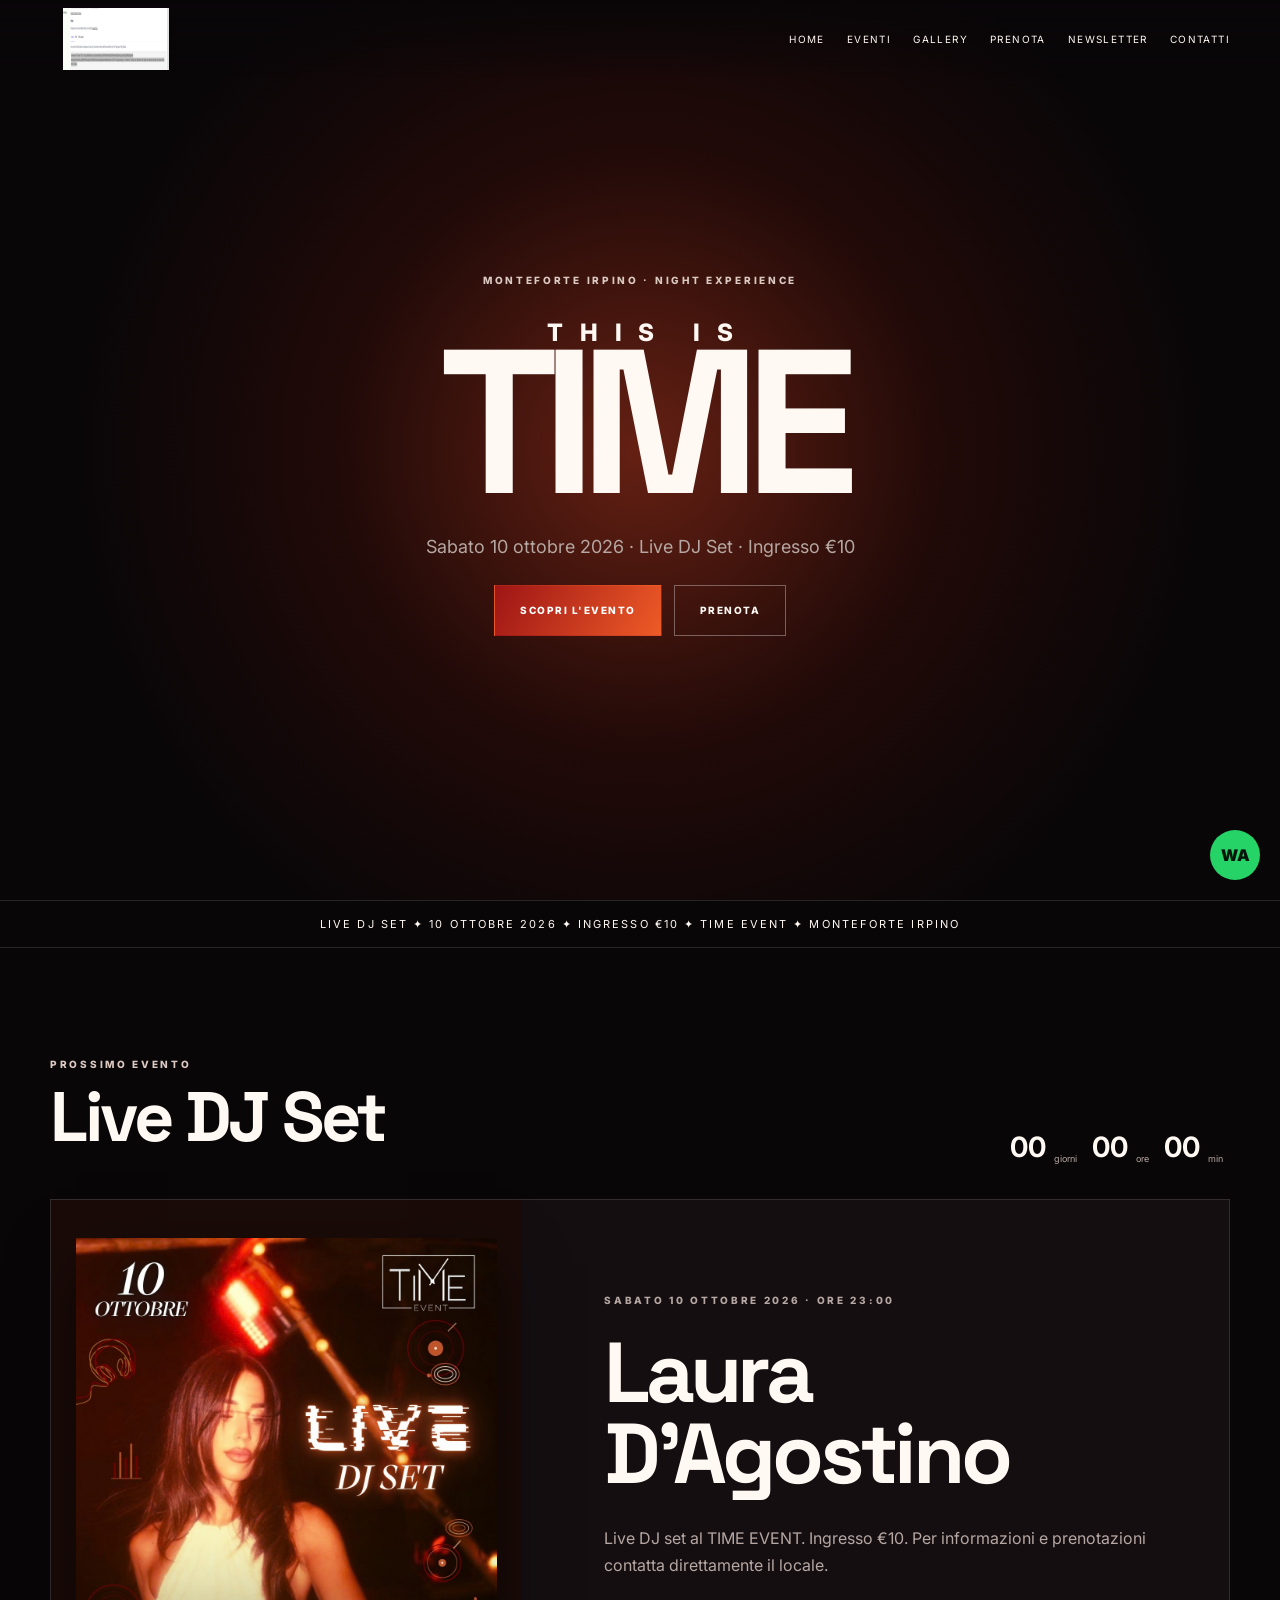
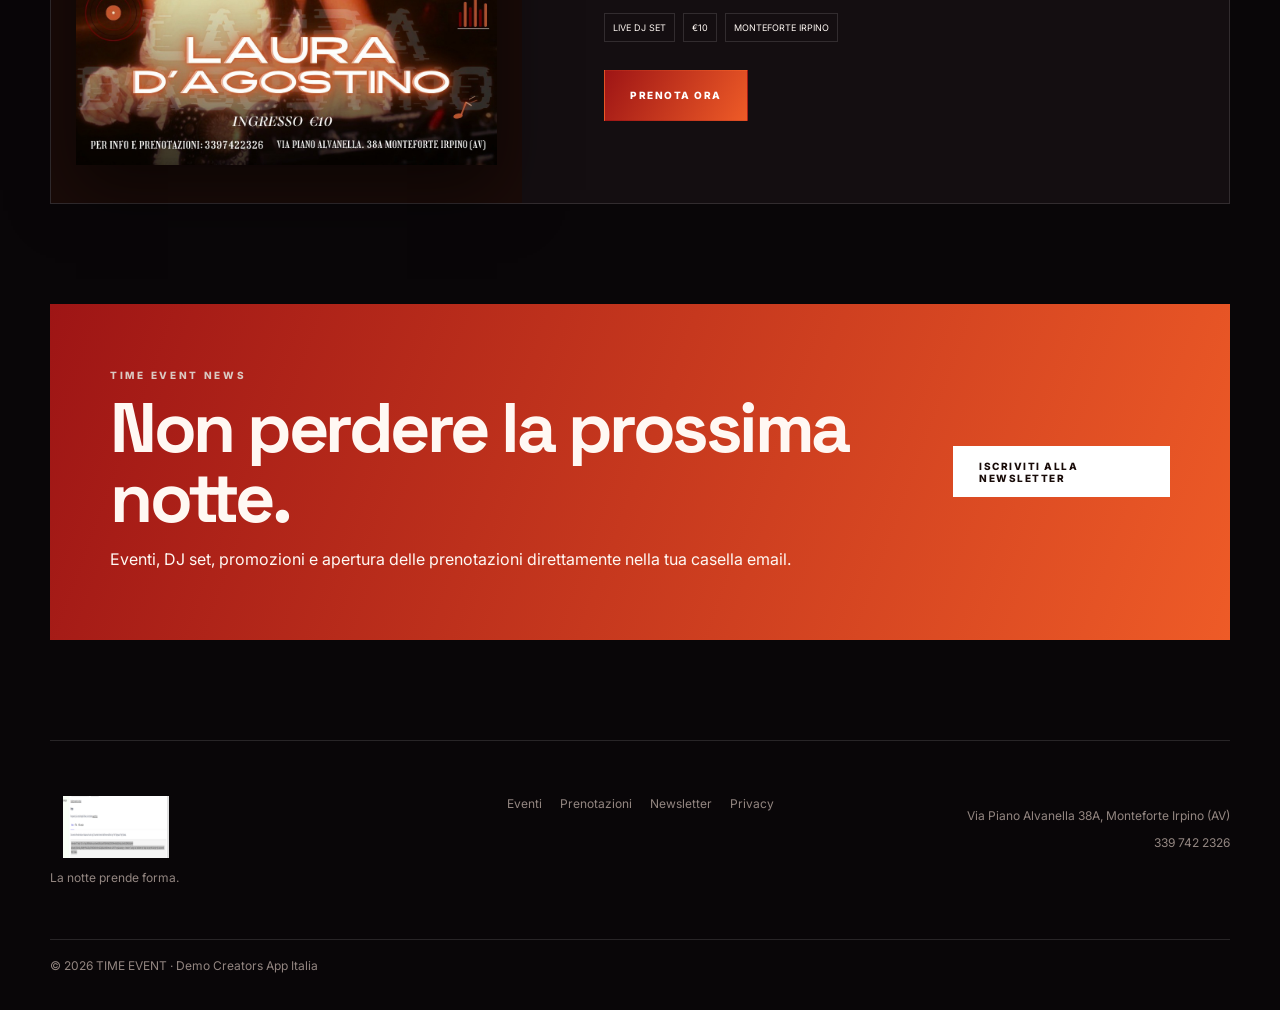
<file: index.html>
<!doctype html><html lang="it"><head><meta charset="utf-8"><meta name="viewport" content="width=device-width,initial-scale=1"><title>TIME EVENT | Live DJ Set 10 ottobre 2026</title><meta name="description" content="TIME EVENT a Monteforte Irpino: eventi, prenotazioni e newsletter."><meta name="theme-color" content="#090608"><link rel="preconnect" href="https://fonts.googleapis.com"><link rel="preconnect" href="https://fonts.gstatic.com" crossorigin><link href="https://fonts.googleapis.com/css2?family=Inter:wght@400;600;700;800;900&family=Space+Grotesk:wght@500;700&display=swap" rel="stylesheet"><link rel="stylesheet" href="assets/css/style.css"></head><body><header class="site-header"><a class="brand" href="index.html" aria-label="TIME EVENT home"><img src="assets/images/logo-time-event-ufficiale.png" alt="TIME EVENT"></a><button class="menu-toggle" aria-label="Apri menu" aria-expanded="false"><span></span><span></span><span></span></button><nav class="main-nav"><a href="index.html">Home</a><a href="eventi.html">Eventi</a><a href="gallery.html">Gallery</a><a href="prenotazioni.html">Prenota</a><a href="newsletter.html">Newsletter</a><a href="contatti.html">Contatti</a></nav></header><main><section class="hero"><div class="hero-content reveal"><p class="eyebrow">MONTEFORTE IRPINO · NIGHT EXPERIENCE</p><h1><span>THIS IS</span> TIME</h1><p>Sabato 10 ottobre 2026 · Live DJ Set · Ingresso €10</p><div class="actions"><a class="btn primary" href="#evento">Scopri l'evento</a><a class="btn ghost" href="prenotazioni.html">Prenota</a></div></div></section><section class="ticker">LIVE DJ SET ✦ 10 OTTOBRE 2026 ✦ INGRESSO €10 ✦ TIME EVENT ✦ MONTEFORTE IRPINO</section><section class="section" id="evento"><div class="heading"><div><p class="eyebrow">PROSSIMO EVENTO</p><h2>Live DJ Set</h2></div><div class="countdown" data-event="2026-10-10T23:00:00+02:00"><b data-days>00</b><span>giorni</span><b data-hours>00</b><span>ore</span><b data-minutes>00</b><span>min</span></div></div><article class="featured reveal"><div class="flyer"><img src="assets/images/evento-time-10-ottobre-2026.jpg" alt="Locandina Live DJ Set 10 ottobre 2026"></div><div class="event-info"><p class="eyebrow">SABATO 10 OTTOBRE 2026 · ORE 23:00</p><h3>Laura D'Agostino</h3><p>Live DJ set al TIME EVENT. Ingresso €10. Per informazioni e prenotazioni contatta direttamente il locale.</p><div class="tags"><span>LIVE DJ SET</span><span>€10</span><span>MONTEFORTE IRPINO</span></div><a class="btn primary" href="prenotazioni.html">Prenota ora</a></div></article></section><section class="newsletter-strip reveal"><div><p class="eyebrow">TIME EVENT NEWS</p><h2>Non perdere la prossima notte.</h2><p>Eventi, DJ set, promozioni e apertura delle prenotazioni direttamente nella tua casella email.</p></div><a class="btn light" href="newsletter.html">Iscriviti alla newsletter</a></section></main><footer><div><a class="brand" href="index.html"><img src="assets/images/logo-time-event-ufficiale.png" alt="TIME EVENT"></a><p>La notte prende forma.</p></div><div class="footer-links"><a href="eventi.html">Eventi</a><a href="prenotazioni.html">Prenotazioni</a><a href="newsletter.html">Newsletter</a><a href="privacy.html">Privacy</a></div><div><p>Via Piano Alvanella 38A, Monteforte Irpino (AV)</p><p><a href="tel:+393397422326">339 742 2326</a></p></div><p class="copyright">© <span data-year></span> TIME EVENT · Demo Creators App Italia</p></footer><a class="wa" href="https://wa.me/393397422326" target="_blank" rel="noopener">WA</a><script src="assets/js/main.js"></script></body></html>
</file>
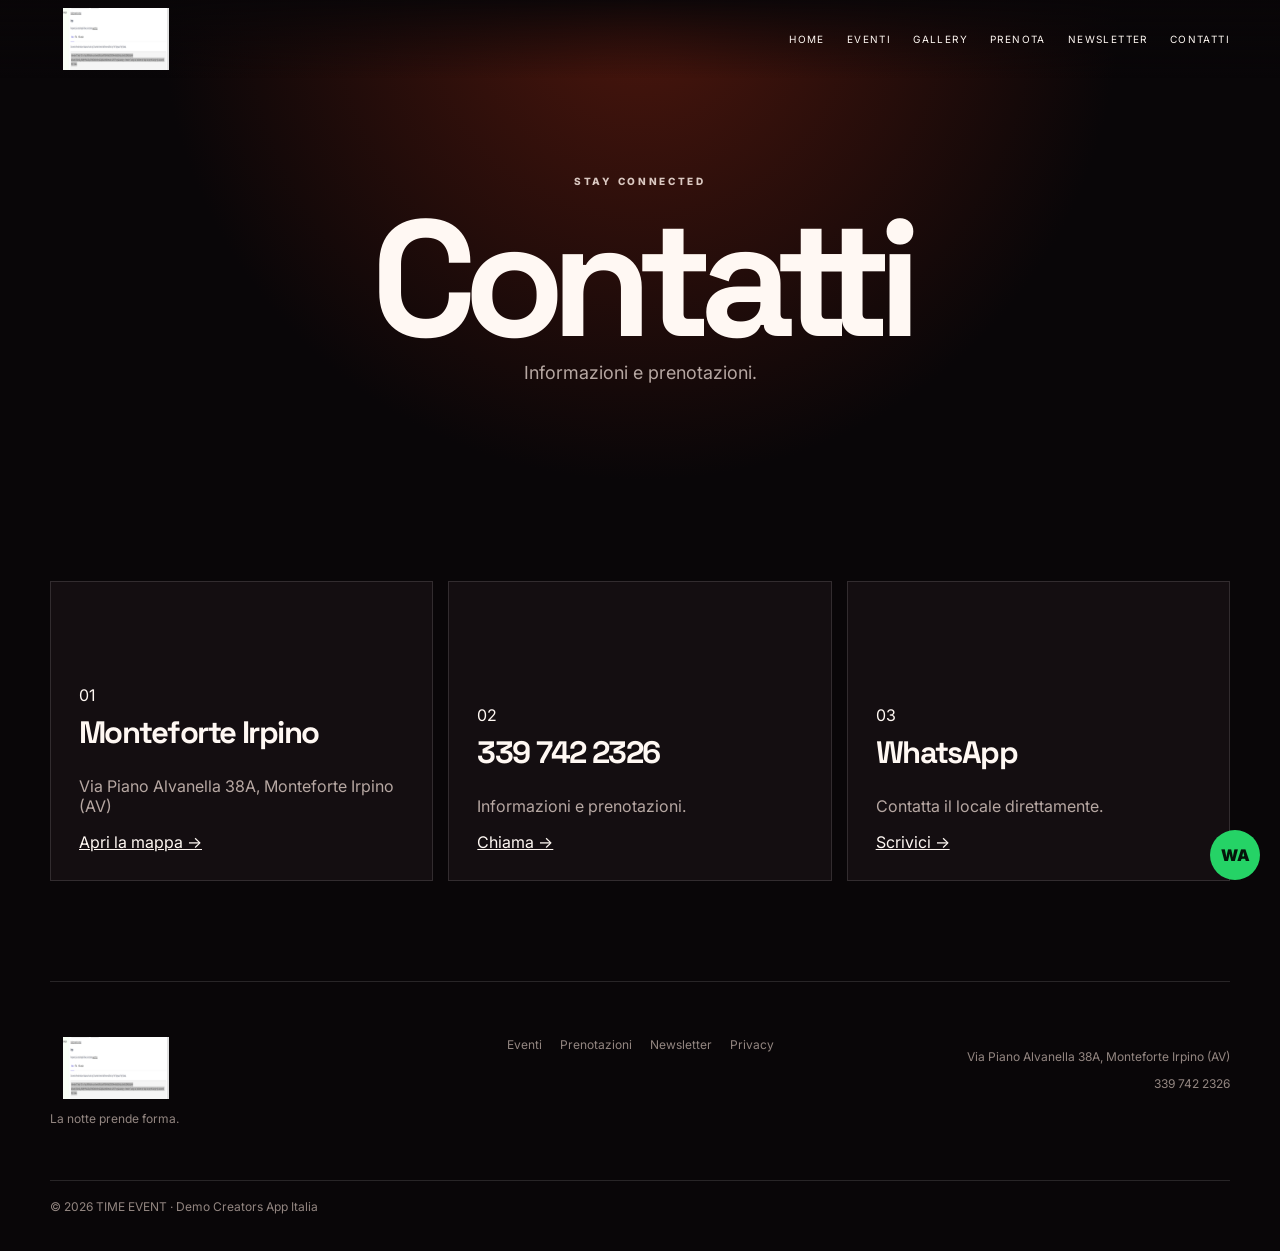
<file: contatti.html>
<!doctype html><html lang="it"><head><meta charset="utf-8"><meta name="viewport" content="width=device-width,initial-scale=1"><title>Contatti | TIME EVENT</title><meta name="description" content="Contatti TIME EVENT."><meta name="theme-color" content="#090608"><link rel="preconnect" href="https://fonts.googleapis.com"><link rel="preconnect" href="https://fonts.gstatic.com" crossorigin><link href="https://fonts.googleapis.com/css2?family=Inter:wght@400;600;700;800;900&family=Space+Grotesk:wght@500;700&display=swap" rel="stylesheet"><link rel="stylesheet" href="assets/css/style.css"></head><body><header class="site-header"><a class="brand" href="index.html" aria-label="TIME EVENT home"><img src="assets/images/logo-time-event-ufficiale.png" alt="TIME EVENT"></a><button class="menu-toggle" aria-label="Apri menu" aria-expanded="false"><span></span><span></span><span></span></button><nav class="main-nav"><a href="index.html">Home</a><a href="eventi.html">Eventi</a><a href="gallery.html">Gallery</a><a href="prenotazioni.html">Prenota</a><a href="newsletter.html">Newsletter</a><a href="contatti.html">Contatti</a></nav></header><main><section class="page-hero"><p class="eyebrow">STAY CONNECTED</p><h1>Contatti</h1><p>Informazioni e prenotazioni.</p></section><section class="section contacts"><article><span>01</span><h2>Monteforte Irpino</h2><p>Via Piano Alvanella 38A, Monteforte Irpino (AV)</p><a href="https://www.google.com/maps/search/?api=1&query=Via+Piano+Alvanella+38A+Monteforte+Irpino+AV" target="_blank">Apri la mappa →</a></article><article><span>02</span><h2>339 742 2326</h2><p>Informazioni e prenotazioni.</p><a href="tel:+393397422326">Chiama →</a></article><article><span>03</span><h2>WhatsApp</h2><p>Contatta il locale direttamente.</p><a href="https://wa.me/393397422326" target="_blank">Scrivici →</a></article></section></main><footer><div><a class="brand" href="index.html"><img src="assets/images/logo-time-event-ufficiale.png" alt="TIME EVENT"></a><p>La notte prende forma.</p></div><div class="footer-links"><a href="eventi.html">Eventi</a><a href="prenotazioni.html">Prenotazioni</a><a href="newsletter.html">Newsletter</a><a href="privacy.html">Privacy</a></div><div><p>Via Piano Alvanella 38A, Monteforte Irpino (AV)</p><p><a href="tel:+393397422326">339 742 2326</a></p></div><p class="copyright">© <span data-year></span> TIME EVENT · Demo Creators App Italia</p></footer><a class="wa" href="https://wa.me/393397422326" target="_blank" rel="noopener">WA</a><script src="assets/js/main.js"></script></body></html>
</file>
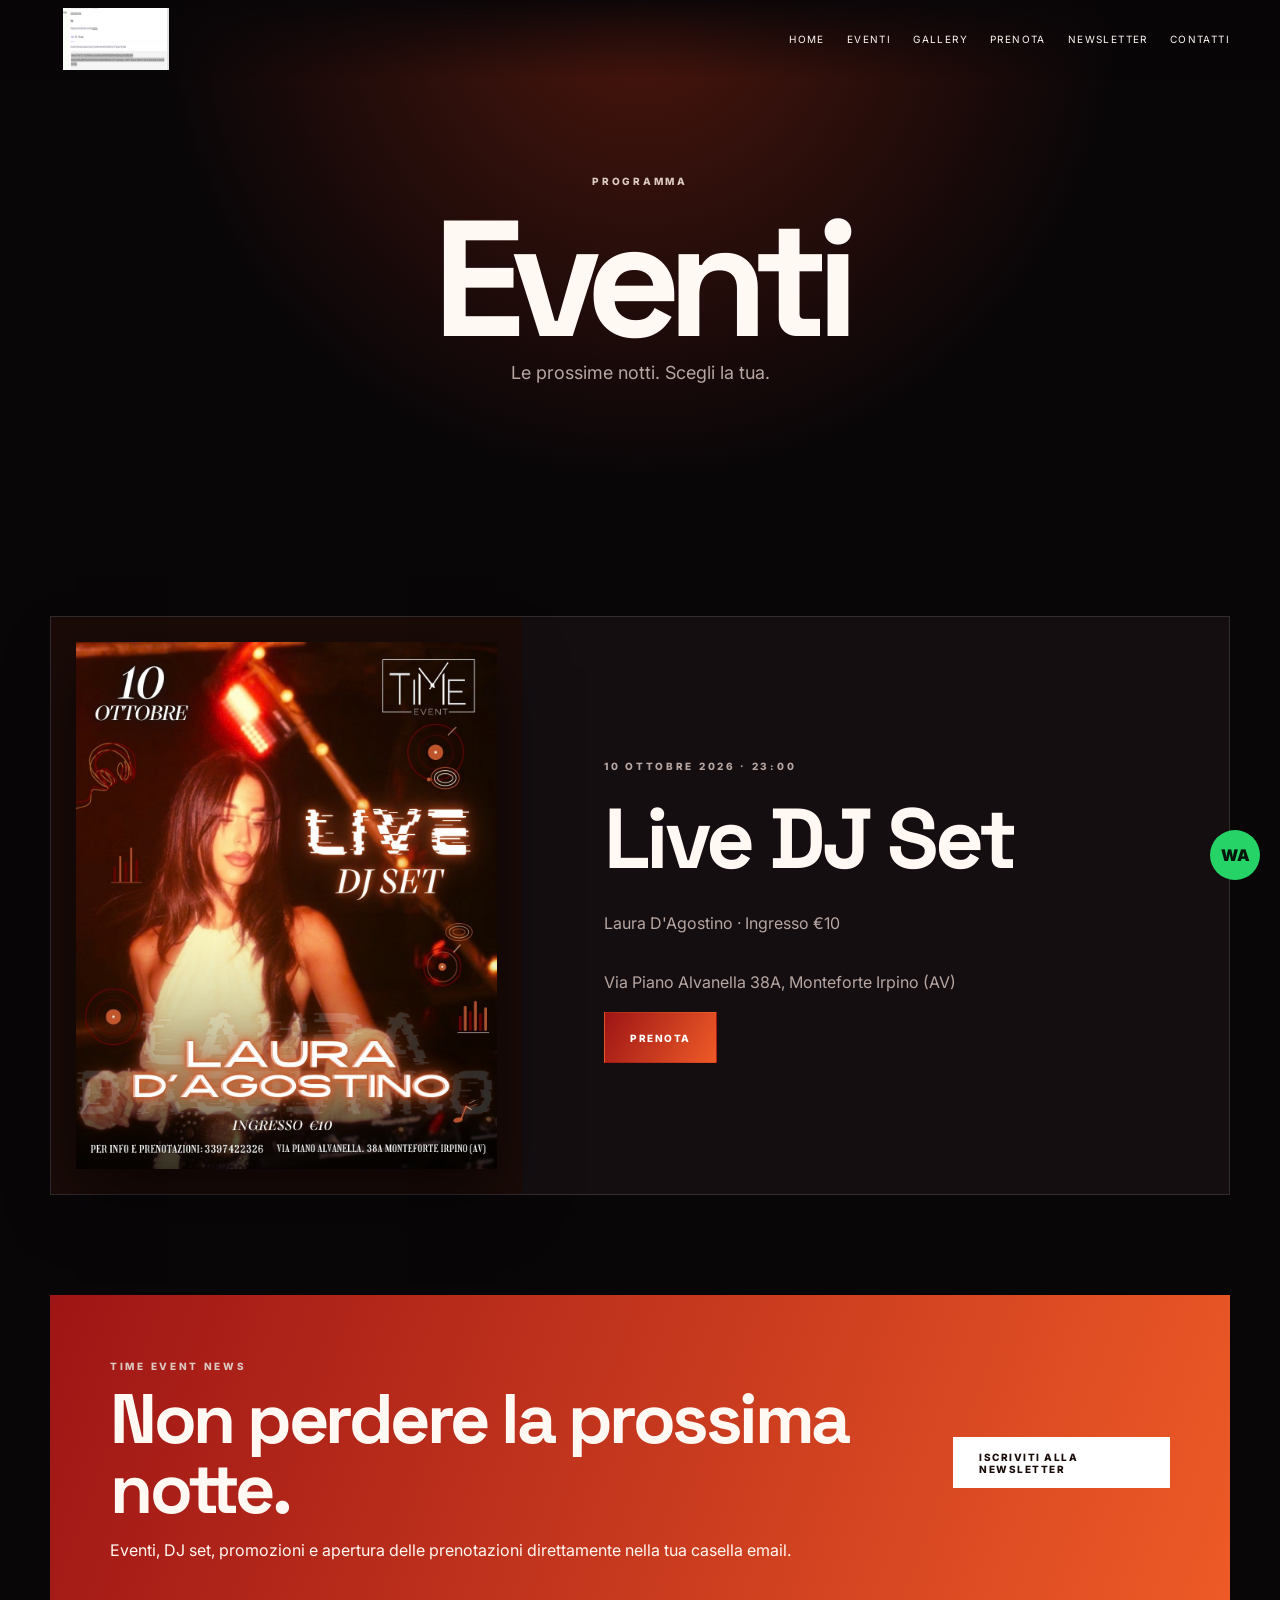
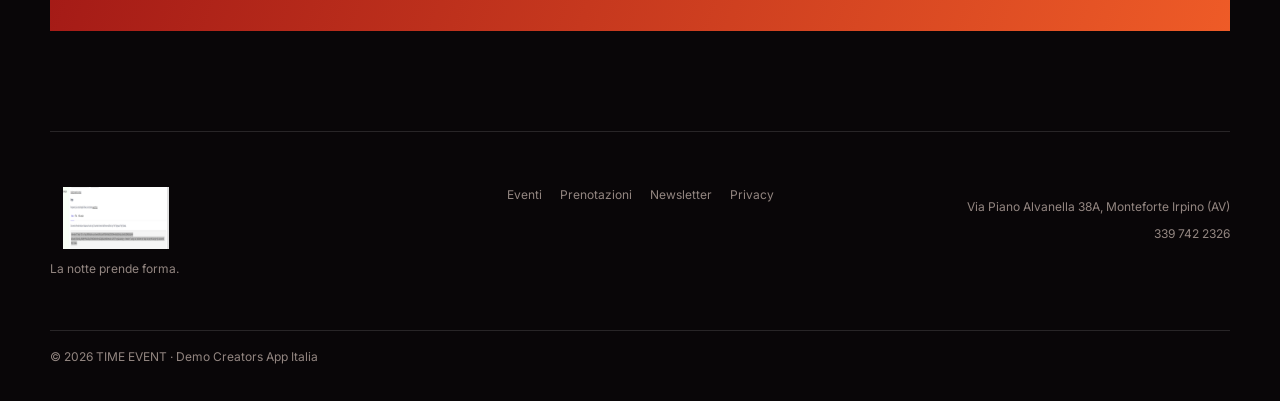
<file: eventi.html>
<!doctype html><html lang="it"><head><meta charset="utf-8"><meta name="viewport" content="width=device-width,initial-scale=1"><title>Eventi | TIME EVENT</title><meta name="description" content="Eventi in programma al TIME EVENT."><meta name="theme-color" content="#090608"><link rel="preconnect" href="https://fonts.googleapis.com"><link rel="preconnect" href="https://fonts.gstatic.com" crossorigin><link href="https://fonts.googleapis.com/css2?family=Inter:wght@400;600;700;800;900&family=Space+Grotesk:wght@500;700&display=swap" rel="stylesheet"><link rel="stylesheet" href="assets/css/style.css"></head><body><header class="site-header"><a class="brand" href="index.html" aria-label="TIME EVENT home"><img src="assets/images/logo-time-event-ufficiale.png" alt="TIME EVENT"></a><button class="menu-toggle" aria-label="Apri menu" aria-expanded="false"><span></span><span></span><span></span></button><nav class="main-nav"><a href="index.html">Home</a><a href="eventi.html">Eventi</a><a href="gallery.html">Gallery</a><a href="prenotazioni.html">Prenota</a><a href="newsletter.html">Newsletter</a><a href="contatti.html">Contatti</a></nav></header><main><section class="page-hero"><p class="eyebrow">PROGRAMMA</p><h1>Eventi</h1><p>Le prossime notti. Scegli la tua.</p></section><section class="section"><article class="featured reveal"><div class="flyer"><img src="assets/images/evento-time-10-ottobre-2026.jpg" alt="Live DJ Set 10 ottobre 2026"></div><div class="event-info"><p class="eyebrow">10 OTTOBRE 2026 · 23:00</p><h3>Live DJ Set</h3><p>Laura D'Agostino · Ingresso €10</p><p>Via Piano Alvanella 38A, Monteforte Irpino (AV)</p><a class="btn primary" href="prenotazioni.html">Prenota</a></div></article></section><section class="newsletter-strip reveal"><div><p class="eyebrow">TIME EVENT NEWS</p><h2>Non perdere la prossima notte.</h2><p>Eventi, DJ set, promozioni e apertura delle prenotazioni direttamente nella tua casella email.</p></div><a class="btn light" href="newsletter.html">Iscriviti alla newsletter</a></section></main><footer><div><a class="brand" href="index.html"><img src="assets/images/logo-time-event-ufficiale.png" alt="TIME EVENT"></a><p>La notte prende forma.</p></div><div class="footer-links"><a href="eventi.html">Eventi</a><a href="prenotazioni.html">Prenotazioni</a><a href="newsletter.html">Newsletter</a><a href="privacy.html">Privacy</a></div><div><p>Via Piano Alvanella 38A, Monteforte Irpino (AV)</p><p><a href="tel:+393397422326">339 742 2326</a></p></div><p class="copyright">© <span data-year></span> TIME EVENT · Demo Creators App Italia</p></footer><a class="wa" href="https://wa.me/393397422326" target="_blank" rel="noopener">WA</a><script src="assets/js/main.js"></script></body></html>
</file>
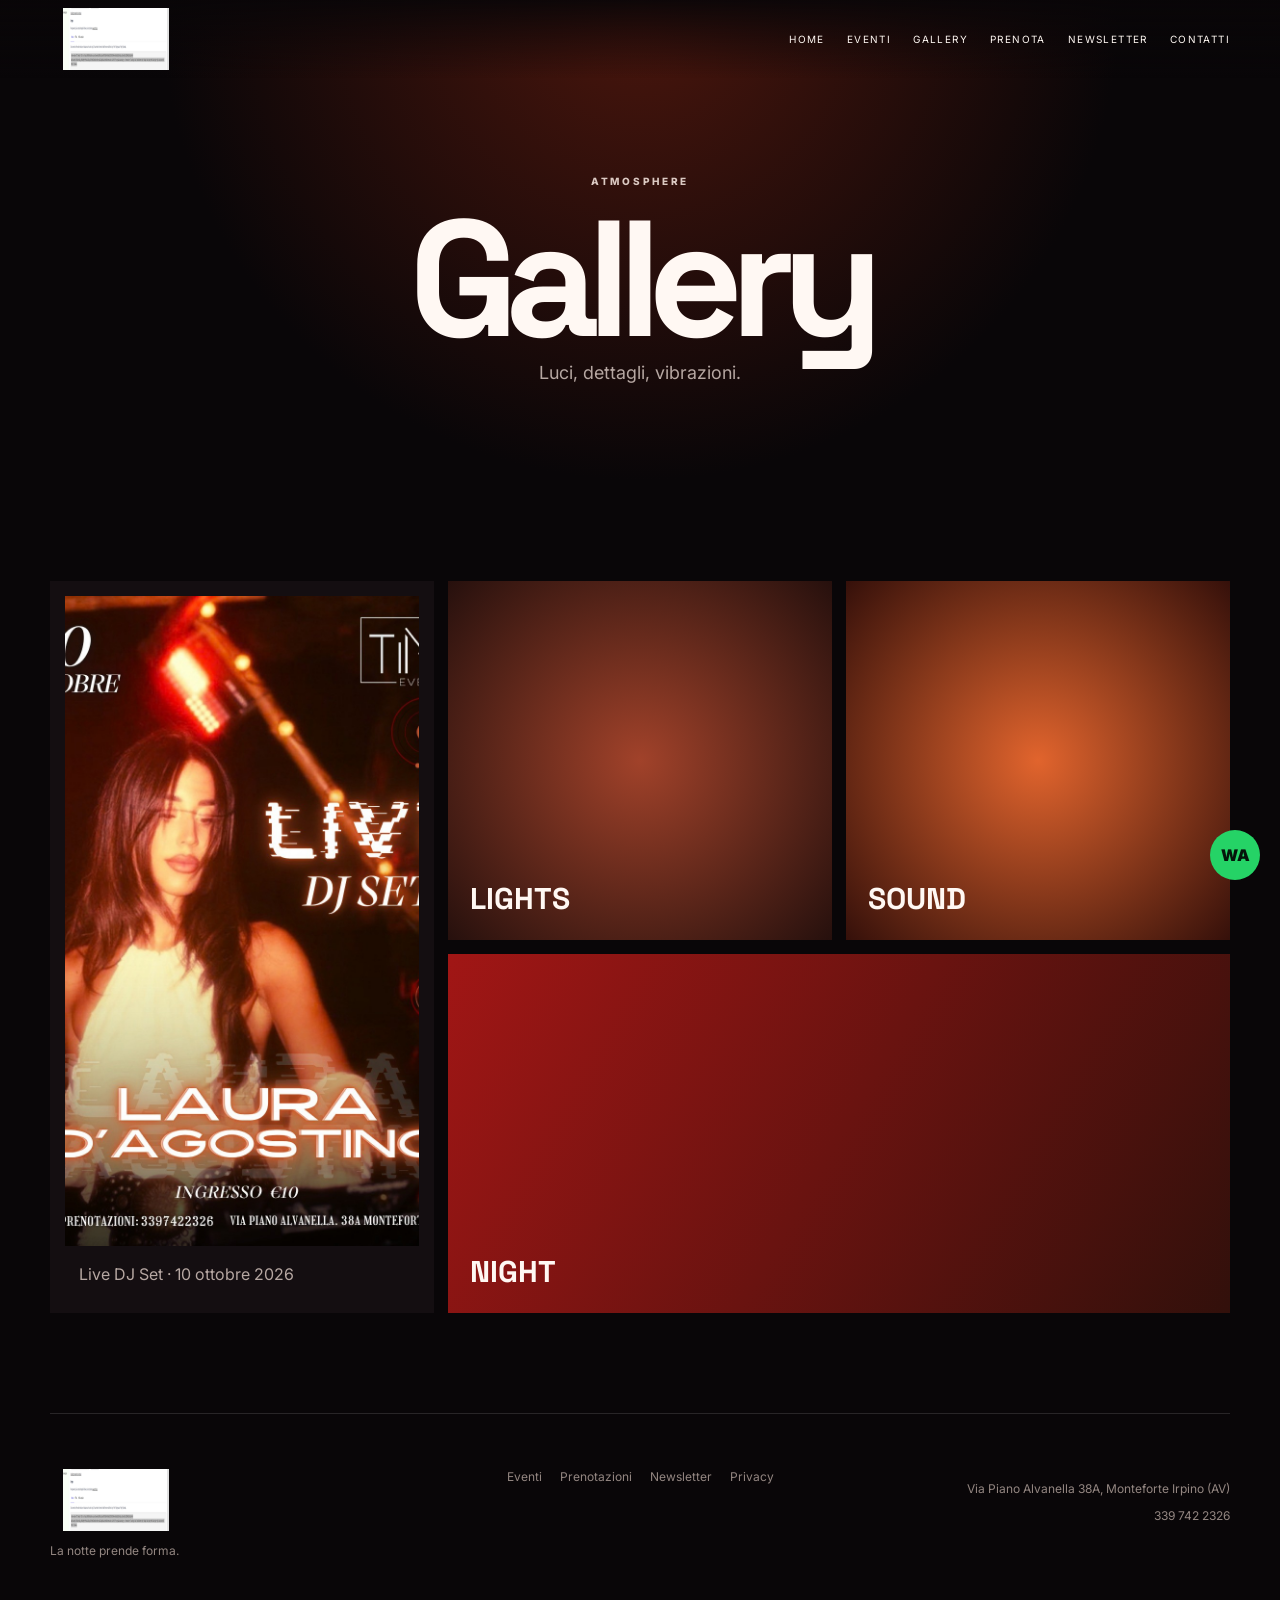
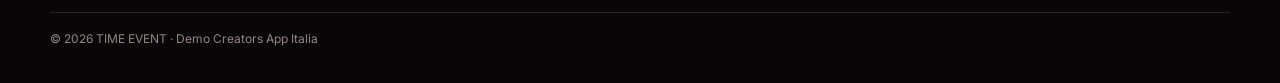
<file: gallery.html>
<!doctype html><html lang="it"><head><meta charset="utf-8"><meta name="viewport" content="width=device-width,initial-scale=1"><title>Gallery | TIME EVENT</title><meta name="description" content="Gallery TIME EVENT."><meta name="theme-color" content="#090608"><link rel="preconnect" href="https://fonts.googleapis.com"><link rel="preconnect" href="https://fonts.gstatic.com" crossorigin><link href="https://fonts.googleapis.com/css2?family=Inter:wght@400;600;700;800;900&family=Space+Grotesk:wght@500;700&display=swap" rel="stylesheet"><link rel="stylesheet" href="assets/css/style.css"></head><body><header class="site-header"><a class="brand" href="index.html" aria-label="TIME EVENT home"><img src="assets/images/logo-time-event-ufficiale.png" alt="TIME EVENT"></a><button class="menu-toggle" aria-label="Apri menu" aria-expanded="false"><span></span><span></span><span></span></button><nav class="main-nav"><a href="index.html">Home</a><a href="eventi.html">Eventi</a><a href="gallery.html">Gallery</a><a href="prenotazioni.html">Prenota</a><a href="newsletter.html">Newsletter</a><a href="contatti.html">Contatti</a></nav></header><main><section class="page-hero"><p class="eyebrow">ATMOSPHERE</p><h1>Gallery</h1><p>Luci, dettagli, vibrazioni.</p></section><section class="section gallery"><figure><img src="assets/images/evento-time-10-ottobre-2026.jpg" alt="Locandina TIME EVENT"><figcaption>Live DJ Set · 10 ottobre 2026</figcaption></figure><div class="tile t1">LIGHTS</div><div class="tile t2">SOUND</div><div class="tile t3">NIGHT</div></section></main><footer><div><a class="brand" href="index.html"><img src="assets/images/logo-time-event-ufficiale.png" alt="TIME EVENT"></a><p>La notte prende forma.</p></div><div class="footer-links"><a href="eventi.html">Eventi</a><a href="prenotazioni.html">Prenotazioni</a><a href="newsletter.html">Newsletter</a><a href="privacy.html">Privacy</a></div><div><p>Via Piano Alvanella 38A, Monteforte Irpino (AV)</p><p><a href="tel:+393397422326">339 742 2326</a></p></div><p class="copyright">© <span data-year></span> TIME EVENT · Demo Creators App Italia</p></footer><a class="wa" href="https://wa.me/393397422326" target="_blank" rel="noopener">WA</a><script src="assets/js/main.js"></script></body></html>
</file>
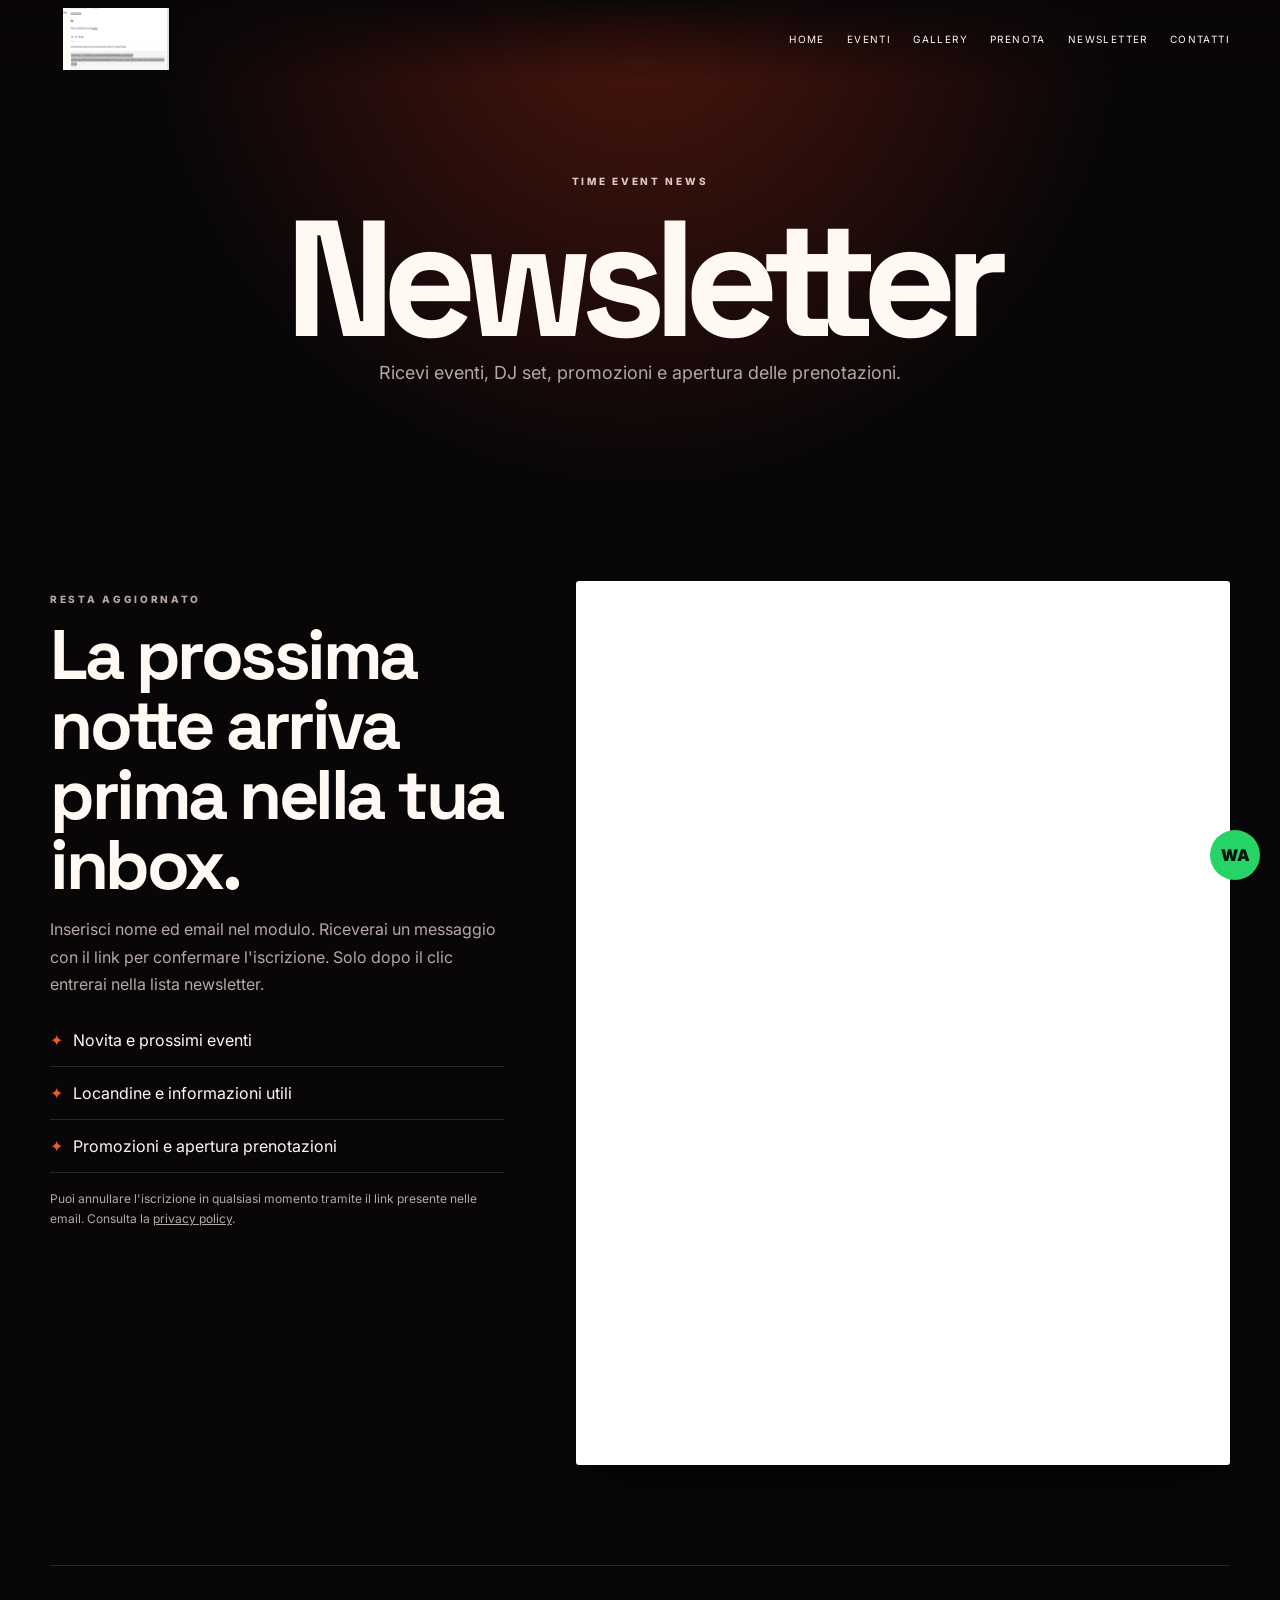
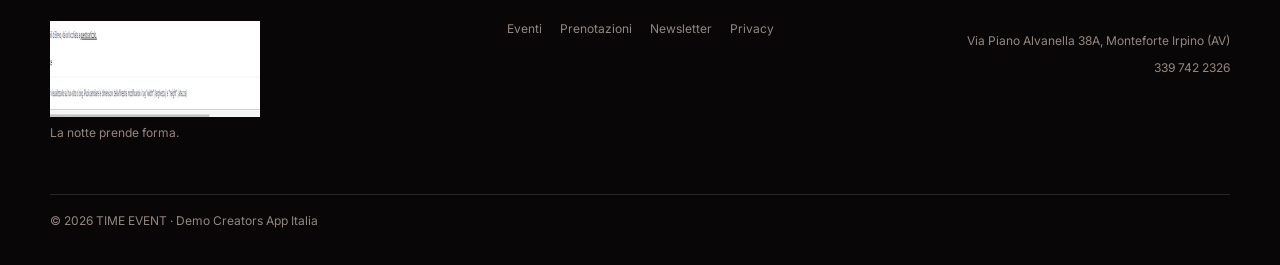
<file: newsletter.html>
<!doctype html><html lang="it"><head><meta charset="utf-8"><meta name="viewport" content="width=device-width,initial-scale=1"><title>Newsletter | TIME EVENT</title><meta name="description" content="Iscriviti alla newsletter TIME EVENT."><meta name="theme-color" content="#090608"><link rel="preconnect" href="https://fonts.googleapis.com"><link rel="preconnect" href="https://fonts.gstatic.com" crossorigin><link href="https://fonts.googleapis.com/css2?family=Inter:wght@400;600;700;800;900&family=Space+Grotesk:wght@500;700&display=swap" rel="stylesheet"><link rel="stylesheet" href="assets/css/style.css"><link rel="stylesheet" href="assets/css/v1.3.1-fixes.css"></head><body>
<header class="site-header"><a class="brand" href="index.html" aria-label="TIME EVENT home"><img src="assets/images/logo-time-event-ufficiale.png" alt="TIME EVENT"></a><button class="menu-toggle" aria-label="Apri menu" aria-expanded="false"><span></span><span></span><span></span></button><nav class="main-nav"><a href="index.html">Home</a><a href="eventi.html">Eventi</a><a href="gallery.html">Gallery</a><a href="prenotazioni.html">Prenota</a><a href="newsletter.html">Newsletter</a><a href="contatti.html">Contatti</a></nav></header>
<main><section class="page-hero"><p class="eyebrow">TIME EVENT NEWS</p><h1>Newsletter</h1><p>Ricevi eventi, DJ set, promozioni e apertura delle prenotazioni.</p></section><section class="section newsletter-layout newsletter-layout-fixed"><div class="newsletter-copy"><p class="eyebrow">RESTA AGGIORNATO</p><h2>La prossima notte arriva prima nella tua inbox.</h2><p>Inserisci nome ed email nel modulo. Riceverai un messaggio con il link per confermare l'iscrizione. Solo dopo il clic entrerai nella lista newsletter.</p><ul><li>Novita e prossimi eventi</li><li>Locandine e informazioni utili</li><li>Promozioni e apertura prenotazioni</li></ul><p class="small">Puoi annullare l'iscrizione in qualsiasi momento tramite il link presente nelle email. Consulta la <a href="privacy.html">privacy policy</a>.</p></div><div class="brevo-shell brevo-shell-fixed"><iframe class="brevo-frame brevo-frame-fixed" title="Iscrizione newsletter TIME EVENT" width="540" height="860" src="https://faf95959.sibforms.com/v2/serve/[base64]" frameborder="0" scrolling="no" allowfullscreen loading="lazy"></iframe></div></section></main>
<footer><div class="footer-logo-block"><a class="brand footer-logo-link" href="index.html" aria-label="TIME EVENT home"><img class="footer-logo-image" src="assets/images/logo-time-event-ufficiale.png" alt="TIME EVENT"></a><p>La notte prende forma.</p></div><div class="footer-links"><a href="eventi.html">Eventi</a><a href="prenotazioni.html">Prenotazioni</a><a href="newsletter.html">Newsletter</a><a href="privacy.html">Privacy</a></div><div><p>Via Piano Alvanella 38A, Monteforte Irpino (AV)</p><p><a href="tel:+393397422326">339 742 2326</a></p></div><p class="copyright">© <span data-year></span> TIME EVENT · Demo Creators App Italia</p></footer><a class="wa" href="https://wa.me/393397422326" target="_blank" rel="noopener">WA</a><script src="assets/js/main.js"></script></body></html>
</file>
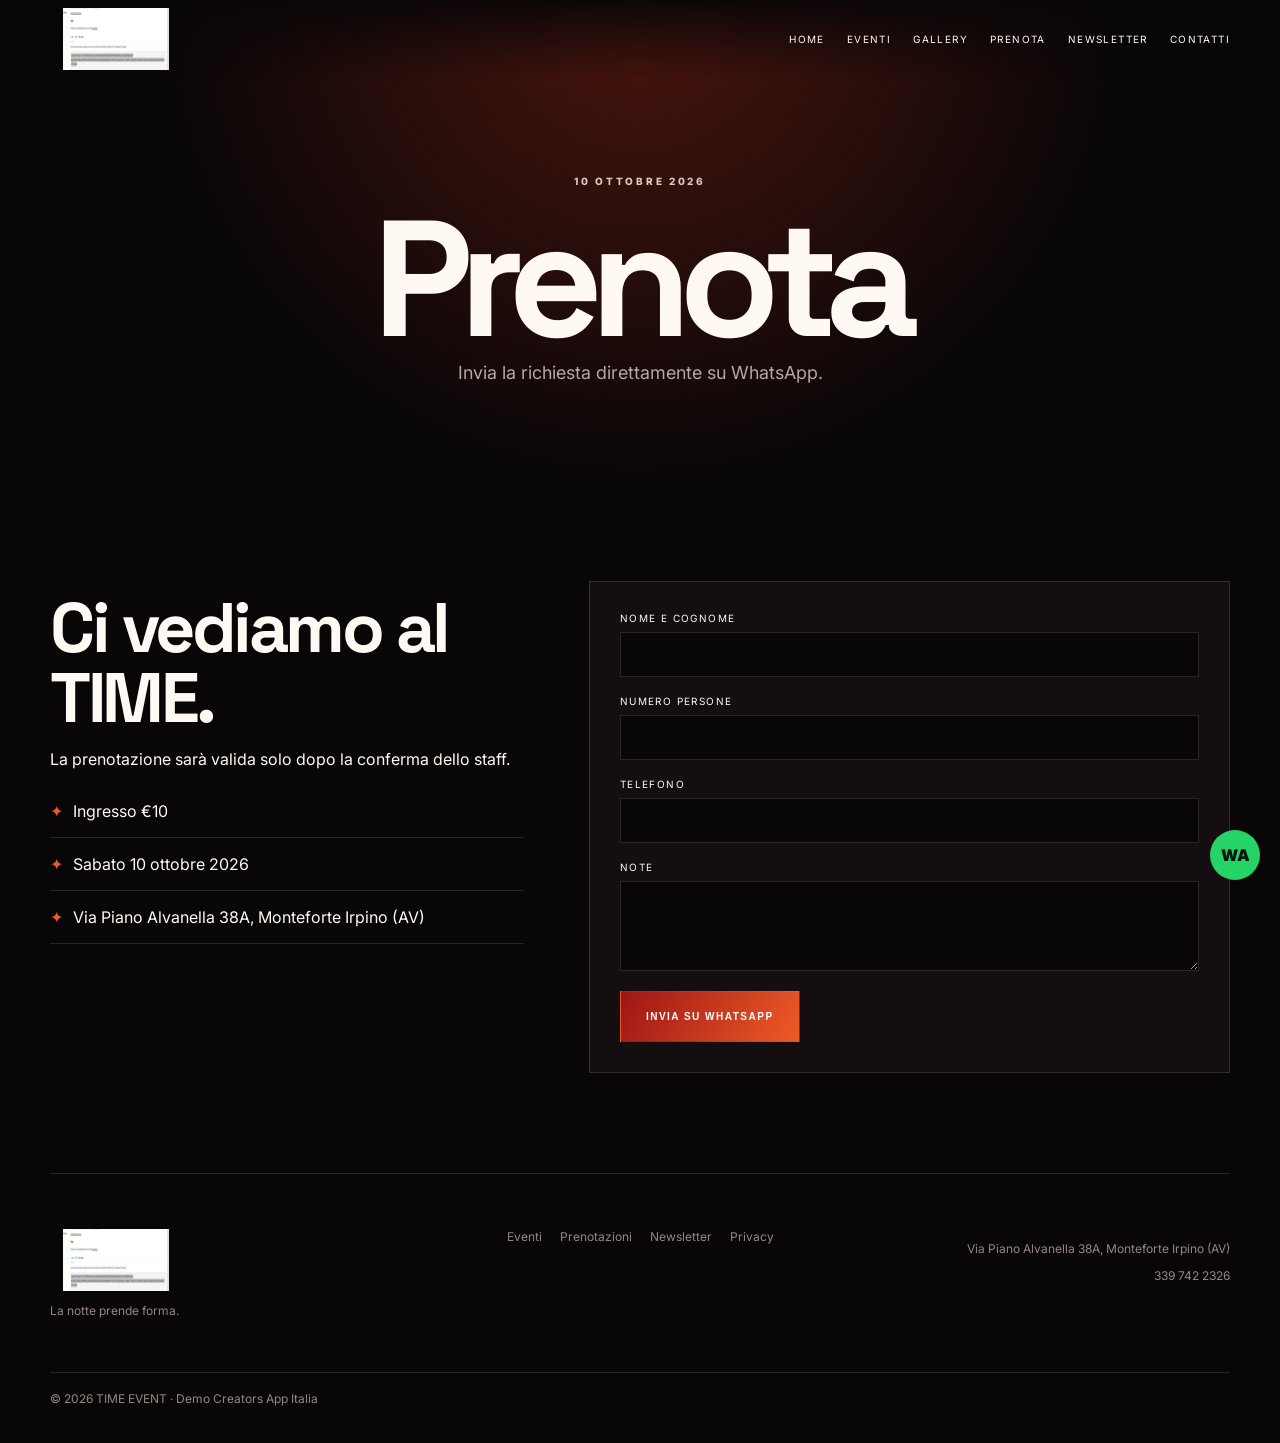
<file: prenotazioni.html>
<!doctype html><html lang="it"><head><meta charset="utf-8"><meta name="viewport" content="width=device-width,initial-scale=1"><title>Prenotazioni | TIME EVENT</title><meta name="description" content="Prenota per il TIME EVENT."><meta name="theme-color" content="#090608"><link rel="preconnect" href="https://fonts.googleapis.com"><link rel="preconnect" href="https://fonts.gstatic.com" crossorigin><link href="https://fonts.googleapis.com/css2?family=Inter:wght@400;600;700;800;900&family=Space+Grotesk:wght@500;700&display=swap" rel="stylesheet"><link rel="stylesheet" href="assets/css/style.css"></head><body><header class="site-header"><a class="brand" href="index.html" aria-label="TIME EVENT home"><img src="assets/images/logo-time-event-ufficiale.png" alt="TIME EVENT"></a><button class="menu-toggle" aria-label="Apri menu" aria-expanded="false"><span></span><span></span><span></span></button><nav class="main-nav"><a href="index.html">Home</a><a href="eventi.html">Eventi</a><a href="gallery.html">Gallery</a><a href="prenotazioni.html">Prenota</a><a href="newsletter.html">Newsletter</a><a href="contatti.html">Contatti</a></nav></header><main><section class="page-hero"><p class="eyebrow">10 OTTOBRE 2026</p><h1>Prenota</h1><p>Invia la richiesta direttamente su WhatsApp.</p></section><section class="section booking"><div><h2>Ci vediamo al TIME.</h2><p>La prenotazione sarà valida solo dopo la conferma dello staff.</p><ul><li>Ingresso €10</li><li>Sabato 10 ottobre 2026</li><li>Via Piano Alvanella 38A, Monteforte Irpino (AV)</li></ul></div><form id="bookingForm"><label>Nome e cognome<input name="name" required></label><label>Numero persone<input name="people" type="number" min="1" max="30" required></label><label>Telefono<input name="phone" type="tel" required></label><label>Note<textarea name="notes" rows="4"></textarea></label><button class="btn primary" type="submit">Invia su WhatsApp</button></form></section></main><footer><div><a class="brand" href="index.html"><img src="assets/images/logo-time-event-ufficiale.png" alt="TIME EVENT"></a><p>La notte prende forma.</p></div><div class="footer-links"><a href="eventi.html">Eventi</a><a href="prenotazioni.html">Prenotazioni</a><a href="newsletter.html">Newsletter</a><a href="privacy.html">Privacy</a></div><div><p>Via Piano Alvanella 38A, Monteforte Irpino (AV)</p><p><a href="tel:+393397422326">339 742 2326</a></p></div><p class="copyright">© <span data-year></span> TIME EVENT · Demo Creators App Italia</p></footer><a class="wa" href="https://wa.me/393397422326" target="_blank" rel="noopener">WA</a><script src="assets/js/main.js"></script></body></html>
</file>
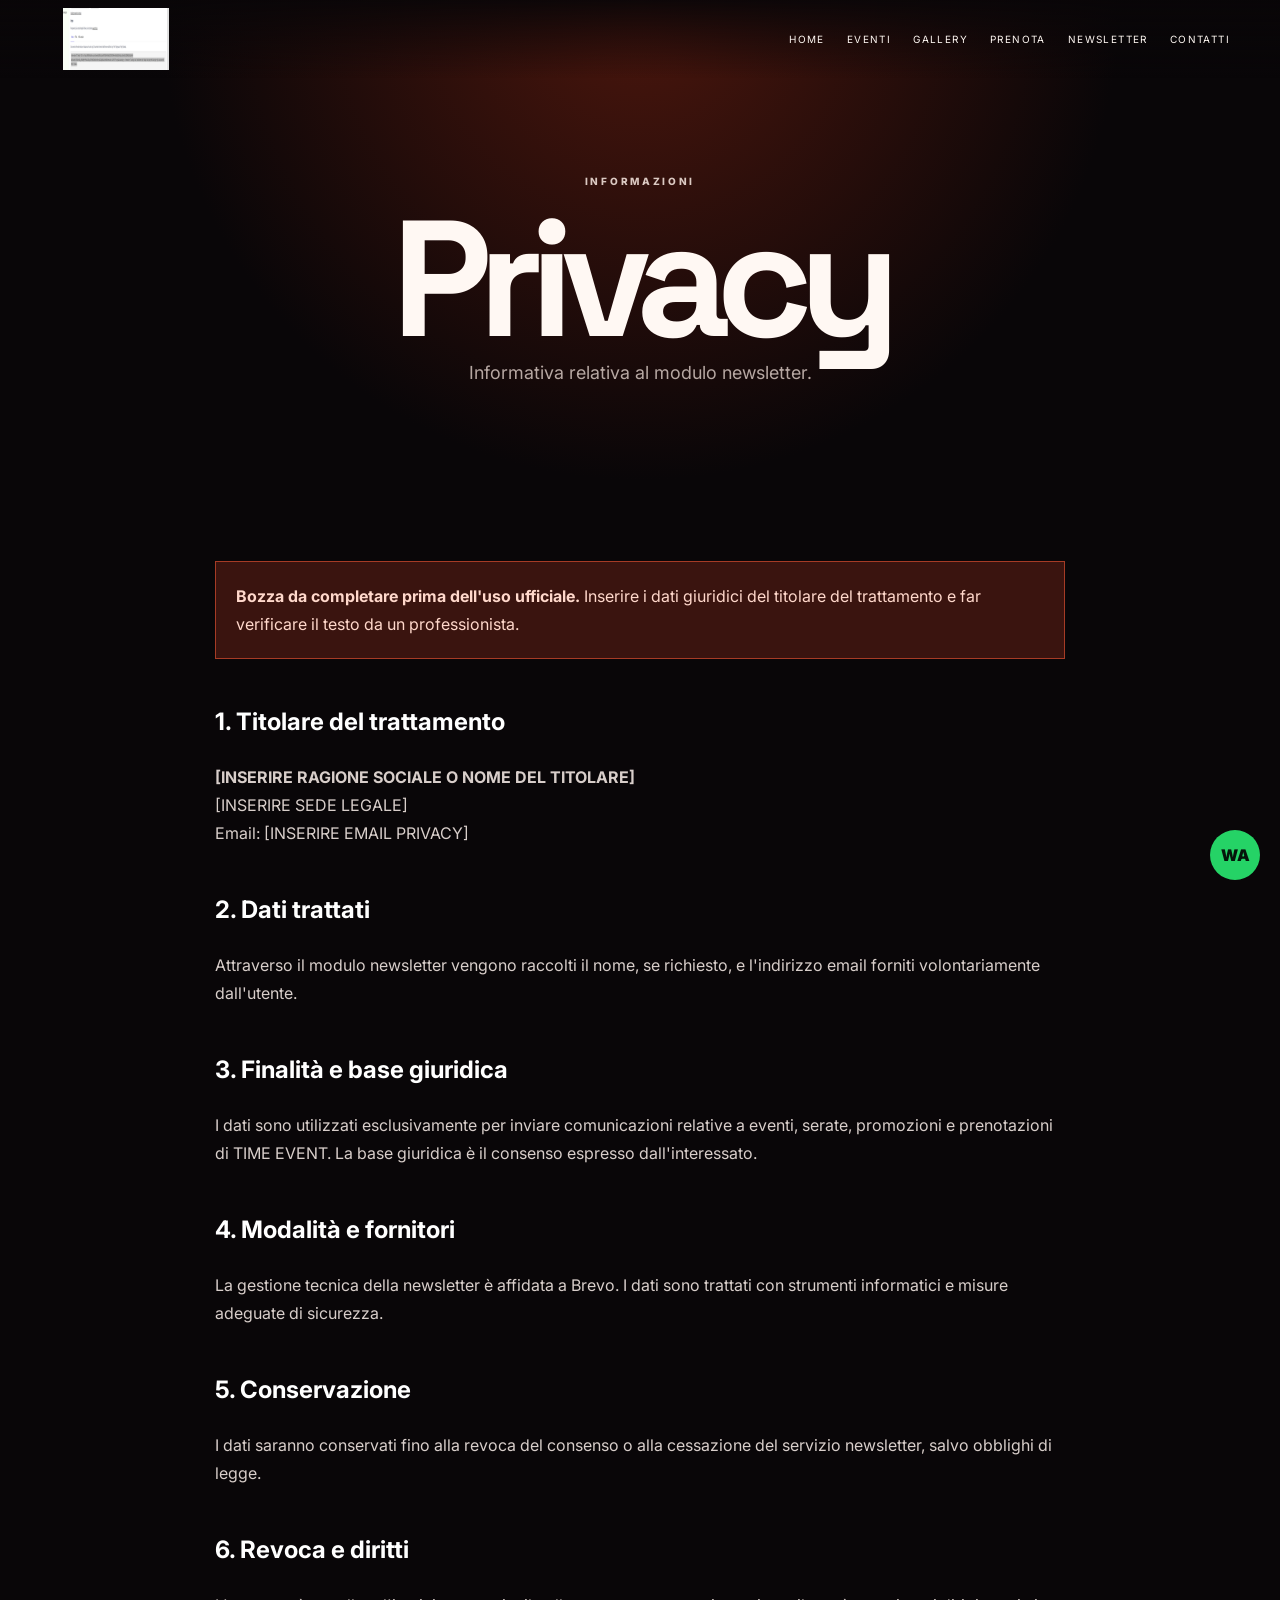
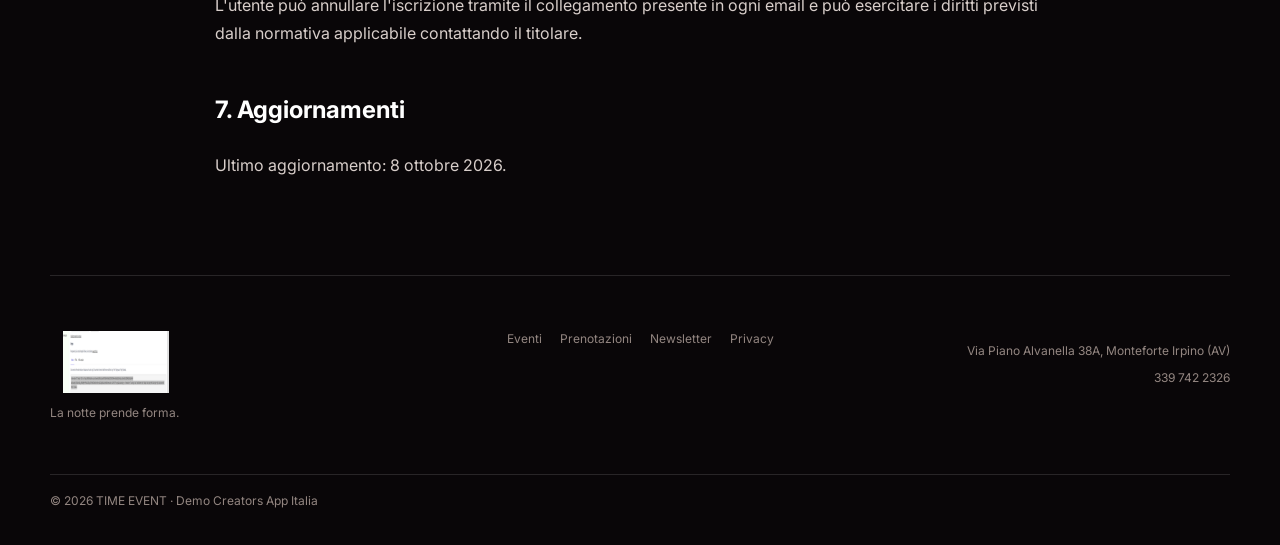
<file: privacy.html>
<!doctype html><html lang="it"><head><meta charset="utf-8"><meta name="viewport" content="width=device-width,initial-scale=1"><title>Privacy | TIME EVENT</title><meta name="description" content="Informativa privacy newsletter TIME EVENT."><meta name="theme-color" content="#090608"><link rel="preconnect" href="https://fonts.googleapis.com"><link rel="preconnect" href="https://fonts.gstatic.com" crossorigin><link href="https://fonts.googleapis.com/css2?family=Inter:wght@400;600;700;800;900&family=Space+Grotesk:wght@500;700&display=swap" rel="stylesheet"><link rel="stylesheet" href="assets/css/style.css"></head><body><header class="site-header"><a class="brand" href="index.html" aria-label="TIME EVENT home"><img src="assets/images/logo-time-event-ufficiale.png" alt="TIME EVENT"></a><button class="menu-toggle" aria-label="Apri menu" aria-expanded="false"><span></span><span></span><span></span></button><nav class="main-nav"><a href="index.html">Home</a><a href="eventi.html">Eventi</a><a href="gallery.html">Gallery</a><a href="prenotazioni.html">Prenota</a><a href="newsletter.html">Newsletter</a><a href="contatti.html">Contatti</a></nav></header><main><section class="page-hero"><p class="eyebrow">INFORMAZIONI</p><h1>Privacy</h1><p>Informativa relativa al modulo newsletter.</p></section><article class="legal"><div class="legal-alert"><b>Bozza da completare prima dell'uso ufficiale.</b> Inserire i dati giuridici del titolare del trattamento e far verificare il testo da un professionista.</div><h2>1. Titolare del trattamento</h2><p><strong>[INSERIRE RAGIONE SOCIALE O NOME DEL TITOLARE]</strong><br>[INSERIRE SEDE LEGALE]<br>Email: [INSERIRE EMAIL PRIVACY]</p><h2>2. Dati trattati</h2><p>Attraverso il modulo newsletter vengono raccolti il nome, se richiesto, e l'indirizzo email forniti volontariamente dall'utente.</p><h2>3. Finalità e base giuridica</h2><p>I dati sono utilizzati esclusivamente per inviare comunicazioni relative a eventi, serate, promozioni e prenotazioni di TIME EVENT. La base giuridica è il consenso espresso dall'interessato.</p><h2>4. Modalità e fornitori</h2><p>La gestione tecnica della newsletter è affidata a Brevo. I dati sono trattati con strumenti informatici e misure adeguate di sicurezza.</p><h2>5. Conservazione</h2><p>I dati saranno conservati fino alla revoca del consenso o alla cessazione del servizio newsletter, salvo obblighi di legge.</p><h2>6. Revoca e diritti</h2><p>L'utente può annullare l'iscrizione tramite il collegamento presente in ogni email e può esercitare i diritti previsti dalla normativa applicabile contattando il titolare.</p><h2>7. Aggiornamenti</h2><p>Ultimo aggiornamento: 8 ottobre 2026.</p></article></main><footer><div><a class="brand" href="index.html"><img src="assets/images/logo-time-event-ufficiale.png" alt="TIME EVENT"></a><p>La notte prende forma.</p></div><div class="footer-links"><a href="eventi.html">Eventi</a><a href="prenotazioni.html">Prenotazioni</a><a href="newsletter.html">Newsletter</a><a href="privacy.html">Privacy</a></div><div><p>Via Piano Alvanella 38A, Monteforte Irpino (AV)</p><p><a href="tel:+393397422326">339 742 2326</a></p></div><p class="copyright">© <span data-year></span> TIME EVENT · Demo Creators App Italia</p></footer><a class="wa" href="https://wa.me/393397422326" target="_blank" rel="noopener">WA</a><script src="assets/js/main.js"></script></body></html>
</file>
<file: assets/css/style.css>
:root{--bg:#090608;--panel:#140e11;--text:#fff8f3;--muted:#b6a7a2;--orange:#ee5b27;--red:#9e1515;--line:#ffffff20;--max:1180px}*{box-sizing:border-box}html{scroll-behavior:smooth}body{margin:0;background:var(--bg);color:var(--text);font-family:Inter,sans-serif}a{color:inherit}.site-header{height:78px;position:fixed;z-index:20;inset:0 0 auto;display:flex;align-items:center;justify-content:space-between;padding:0 max(22px,calc((100vw - var(--max))/2));background:linear-gradient(#090608ed,transparent)}.site-header.scrolled{background:#090608f2;border-bottom:1px solid var(--line);backdrop-filter:blur(15px)}.brand img{display:block;width:132px;height:62px;object-fit:contain}.main-nav{display:flex;gap:22px}.main-nav a{text-decoration:none;text-transform:uppercase;font-size:10px;letter-spacing:.14em}.menu-toggle{display:none;background:none;border:0}.hero{min-height:100svh;display:grid;place-items:center;text-align:center;background:radial-gradient(circle,#652013,#210a08 38%,#090608 72%)}.hero-content{padding:120px 20px}.eyebrow{font-size:10px;letter-spacing:.27em;font-weight:800;color:#dbc9c2}.hero h1,.page-hero h1{font:700 clamp(80px,16vw,210px)/.76 'Space Grotesk';letter-spacing:-.08em;margin:35px 0}.hero h1 span{display:block;font:800 clamp(14px,2vw,24px)/1 Inter;letter-spacing:.7em;margin-left:.7em}.hero-content>p:last-of-type,.page-hero>p:last-child{color:var(--muted);font-size:18px}.actions{display:flex;justify-content:center;gap:12px;flex-wrap:wrap;margin-top:28px}.btn{display:inline-flex;min-height:51px;padding:0 25px;align-items:center;justify-content:center;text-decoration:none;text-transform:uppercase;font-size:10px;font-weight:800;letter-spacing:.15em;border:1px solid transparent;cursor:pointer}.primary{background:linear-gradient(120deg,var(--red),var(--orange));color:white}.ghost{border-color:#ffffff55}.light{background:white;color:#180b08}.ticker{padding:16px;text-align:center;border-block:1px solid var(--line);font-size:11px;letter-spacing:.19em}.section{width:min(var(--max),calc(100% - 44px));margin:auto;padding:100px 0}.heading{display:flex;align-items:end;justify-content:space-between}.section h2,.newsletter-strip h2{font:700 clamp(38px,6vw,70px)/1 'Space Grotesk';letter-spacing:-.05em;margin:12px 0}.countdown{display:flex;gap:8px;align-items:end}.countdown b{font-size:28px}.countdown span{font-size:9px;color:var(--muted);margin-right:7px}.featured{margin-top:35px;display:grid;grid-template-columns:.8fr 1.2fr;background:var(--panel);border:1px solid var(--line)}.flyer{padding:25px;background:#1a0b08;display:grid;place-items:center}.flyer img{width:100%;max-height:720px;object-fit:contain;box-shadow:0 25px 60px #0008}.event-info{padding:clamp(34px,7vw,82px);display:flex;flex-direction:column;justify-content:center}.event-info h3{font:700 clamp(45px,7vw,85px)/.95 'Space Grotesk';letter-spacing:-.05em;margin:14px 0}.event-info p,.newsletter-copy p{color:var(--muted);line-height:1.7}.tags{display:flex;gap:8px;flex-wrap:wrap;margin:18px 0 28px}.tags span{border:1px solid var(--line);padding:8px;font-size:9px}.event-info .btn{align-self:flex-start}.newsletter-strip{width:min(var(--max),calc(100% - 44px));margin:0 auto 100px;padding:55px 60px;background:linear-gradient(110deg,var(--red),var(--orange));display:flex;align-items:center;justify-content:space-between;gap:30px}.newsletter-strip p{max-width:700px}.page-hero{padding:165px 20px 80px;text-align:center;background:radial-gradient(circle at top,#4b160d,#090608 60%)}.page-hero h1{font-size:clamp(70px,13vw,165px);margin:30px 0 20px}.gallery{display:grid;grid-template-columns:repeat(3,1fr);gap:14px}.gallery figure{margin:0;grid-row:span 2;background:var(--panel);padding:15px}.gallery img{width:100%;height:650px;object-fit:cover}.gallery figcaption{padding:14px;color:var(--muted)}.tile{min-height:310px;padding:22px;display:flex;align-items:end;font:700 30px 'Space Grotesk'}.t1{background:radial-gradient(circle,#a1422a,#26100d)}.t2{background:radial-gradient(circle,#e1642d,#35100a)}.t3{grid-column:span 2;background:linear-gradient(120deg,#a11615,#32100b)}.booking,.newsletter-layout{display:grid;grid-template-columns:.85fr 1.15fr;gap:65px;align-items:start}.booking ul,.newsletter-copy ul{padding:0;list-style:none}.booking li,.newsletter-copy li{padding:16px 0;border-bottom:1px solid var(--line)}.booking li:before,.newsletter-copy li:before{content:'✦';color:var(--orange);margin-right:10px}.booking form{background:var(--panel);padding:30px;border:1px solid var(--line)}label{display:block;font-size:10px;text-transform:uppercase;letter-spacing:.14em;margin-bottom:18px}input,textarea{width:100%;padding:14px;margin-top:8px;background:#090608;border:1px solid var(--line);color:white}.brevo-shell{background:#fff;border-radius:3px;padding:10px;min-height:650px}.brevo-frame{display:block;width:100%;max-width:540px;min-height:620px;margin:auto;border:0}.small{font-size:12px}.contacts{display:grid;grid-template-columns:repeat(3,1fr);gap:15px}.contacts article{min-height:300px;padding:28px;background:var(--panel);border:1px solid var(--line);display:flex;flex-direction:column;justify-content:end}.contacts h2{font-size:31px}.contacts p{color:var(--muted)}.legal{width:min(850px,calc(100% - 44px));margin:auto;padding:80px 0;line-height:1.75;color:#d8ceca}.legal h2{color:white;margin-top:42px}.legal-alert{background:#3a140f;border:1px solid #a63b25;padding:20px;color:#ffd8cb}footer{width:min(var(--max),calc(100% - 44px));margin:auto;padding:55px 0 25px;border-top:1px solid var(--line);display:grid;grid-template-columns:1fr auto 1fr;gap:30px;color:#938681;font-size:12px}footer a{text-decoration:none}.footer-links{display:flex;gap:18px}footer>div:nth-child(3){text-align:right}.copyright{grid-column:1/-1;border-top:1px solid var(--line);padding-top:18px}.wa{position:fixed;right:20px;bottom:20px;width:50px;height:50px;border-radius:50%;display:grid;place-items:center;background:#25d366;color:#05150b;text-decoration:none;font-weight:900}.reveal{opacity:0;transform:translateY(25px);transition:.7s}.reveal.visible{opacity:1;transform:none}@media(max-width:900px){.menu-toggle{display:flex;flex-direction:column;gap:6px}.menu-toggle span{width:28px;height:1px;background:#fff}.main-nav{position:fixed;inset:78px 0 auto;flex-direction:column;align-items:center;background:#090608f7;padding:35px;transform:translateY(-130%);transition:.3s}.main-nav.open{transform:none}.featured,.booking,.newsletter-layout{grid-template-columns:1fr}.newsletter-strip{align-items:flex-start;flex-direction:column}.gallery,.contacts{grid-template-columns:1fr 1fr}footer{grid-template-columns:1fr 1fr}footer>div:nth-child(3){text-align:left}}@media(max-width:620px){.site-header{height:68px}.brand img{width:112px}.main-nav{inset:68px 0 auto}.hero h1{font-size:22vw}.section{width:calc(100% - 30px);padding:70px 0}.heading{align-items:flex-start;flex-direction:column}.countdown{margin-top:20px}.flyer{padding:10px}.event-info{padding:30px 22px}.newsletter-strip{width:calc(100% - 30px);padding:40px 25px}.gallery,.contacts{grid-template-columns:1fr}.t3{grid-column:auto}.gallery img{height:auto}.brevo-shell{padding:0;min-height:700px}.brevo-frame{height:700px;min-height:700px}footer{grid-template-columns:1fr}.footer-links{flex-wrap:wrap}}
</file>
<file: assets/css/v1.3.1-fixes.css>
/* TIME EVENT v1.3.1 - correzioni newsletter e footer */
.newsletter-layout-fixed{grid-template-columns:minmax(0,.82fr) minmax(560px,1.18fr);gap:72px;align-items:start}
.brevo-shell-fixed{width:100%;min-height:870px;padding:12px;background:#fff;overflow:hidden;border-radius:3px;box-shadow:0 28px 80px rgba(0,0,0,.34)}
.brevo-frame-fixed{display:block;width:100%;max-width:none;height:860px;min-height:860px;margin:0;border:0;overflow:hidden}
.footer-logo-block{min-width:220px}
.footer-logo-link{display:block;width:210px;height:96px;overflow:hidden;position:relative}
.footer-logo-image{position:absolute!important;width:250px!important;height:145px!important;max-width:none!important;object-fit:cover!important;left:50%;top:50%;transform:translate(-50%,-50%) scale(1.34);transform-origin:center}
.footer-logo-block>p{margin-top:8px}
@media(max-width:1050px){.newsletter-layout-fixed{grid-template-columns:1fr;gap:42px}.brevo-shell-fixed{max-width:650px;margin:0 auto;min-height:880px}.brevo-frame-fixed{height:870px;min-height:870px}}
@media(max-width:620px){.newsletter-layout-fixed{width:calc(100% - 24px)}.brevo-shell-fixed{padding:0;min-height:930px}.brevo-frame-fixed{height:930px;min-height:930px}.footer-logo-link{width:190px;height:90px}.footer-logo-image{width:230px!important;height:135px!important}}
</file>
